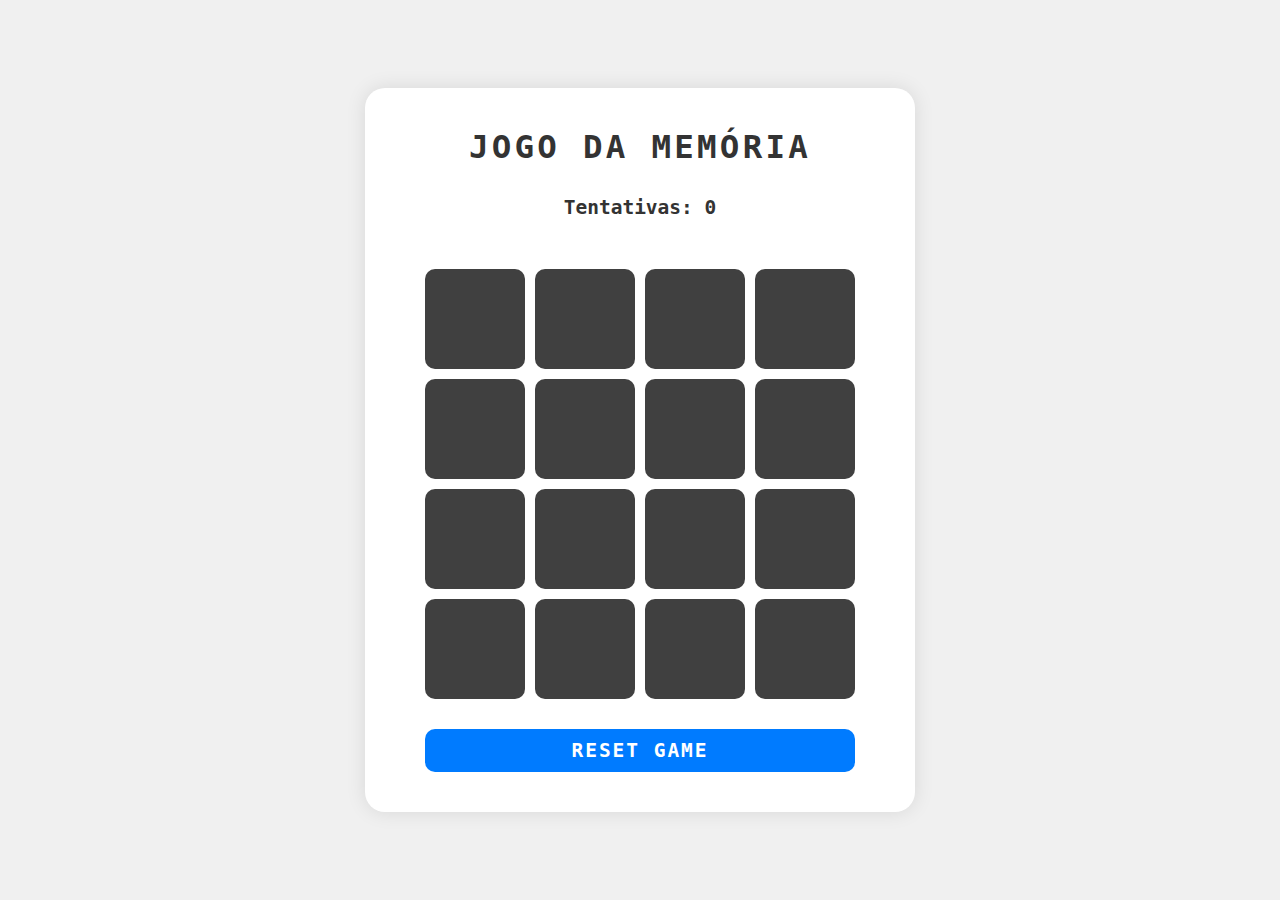
<file: index.html>
<!DOCTYPE html>
<html lang="pt-br">
<head>
    <meta charset="UTF-8">
    <meta name="viewport" content="width=device-width, initial-scale=1.0">
    <title>Jogo da Memória</title>
    <link rel="stylesheet" href="./src/scripts/main.css" class="rel">
    <link rel="stylesheet" href="./src/scripts/styles.css" class="rel">


</head>
<body>
    <div class="conteiner">
        <h2>Jogo da Memória</h2>
        <div id="attempts">Tentativas: 0</div>
        <div class="game"></div>
        <button class="reset" onclick="window.location.reload()">Reset Game</button>
    </div>

    <script src="./src/scripts/enguine.js" defer></script>
</body>
</html>
</file>
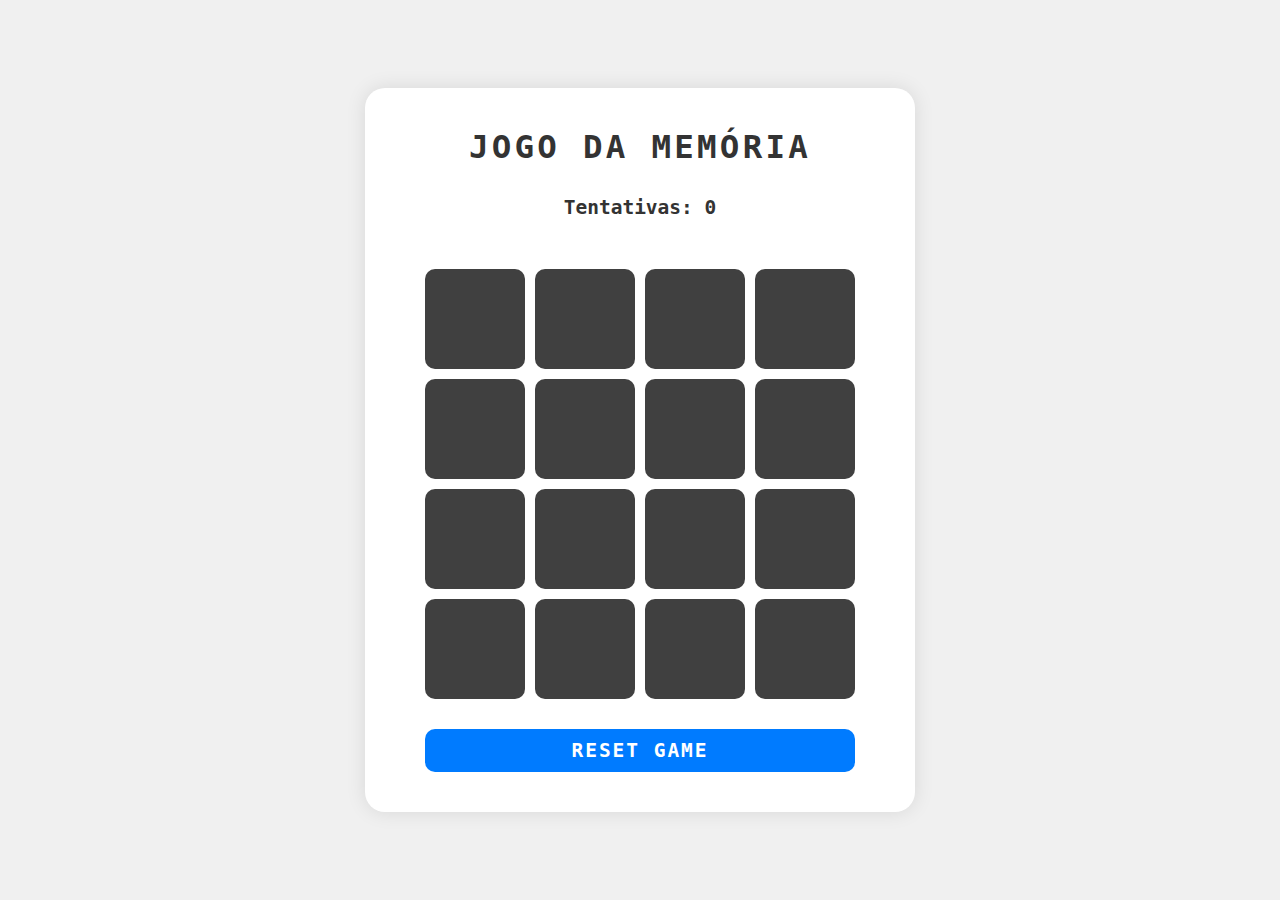
<file: PROJETOS/PROJETO-JOGO-DA-MEMORIA/index.html>
<!DOCTYPE html>
<html lang="pt-br">
<head>
    <meta charset="UTF-8">
    <meta name="viewport" content="width=device-width, initial-scale=1.0">
    <title>Jogo da Memória</title>
    <link rel="stylesheet" href="./src/scripts/main.css" class="rel">
    <link rel="stylesheet" href="./src/scripts/styles.css" class="rel">


</head>
<body>
    <div class="conteiner">
        <h2>Jogo da Memória</h2>
        <div id="attempts">Tentativas: 0</div>
        <div class="game"></div>
        <button class="reset" onclick="window.location.reload()">Reset Game</button>
    </div>

    <script src="./src/scripts/enguine.js" defer></script>
</body>
</html>
</file>
<file: src/scripts/main.css>
body {
    font-family: 'Poppins', sans-serif;
    display: flex;
    justify-content: center;
    align-items: center;
    min-height: 100vh;
    background: #f0f0f0;
    user-select: none;
}

.conteiner {
    position: relative;
    display: flex;
    flex-direction: column;
    justify-content: center;
    align-items: center;
    gap: 30px;
    background: white;
    border-radius: 20px;
    box-shadow: 0 0 20px rgba(0, 0, 0, 0.1);
    padding: 40px 60px;
}

h2 {
    font-size: 2.5rem;
    color: #333;
    text-transform: uppercase;
    letter-spacing: 0.1em;
}

.reset {
    padding: 10px 20px;
    width: 100%;
    color: #fff;
    background-color: #007BFF;
    border: none;
    font-size: 1.5em;
    letter-spacing: 0.1em;
    text-transform: uppercase;
    cursor: pointer;
    font-weight: 600;
    border-radius: 10px;
    transition: background-color 0.3s;
}

.reset:hover {
    background-color: #0056b3;
}
#attempts { font-size: 1.5em; 
    color: #333; 
    font-weight: bold; 
    margin-bottom: 20px;}

.game {
    width: 430px;
    height: 430px;
    display: flex;
    flex-wrap: wrap;
    gap: 10px;
    transform-style: preserve-3d;
    perspective: 500px;
}

.item {
    position: relative;
    width: 100px;
    height: 100px;
    display: flex;
    align-items: center;
    justify-content: center;
    background-color: #ffffff;
    font-size: 2em;
    transform: rotateY(180deg);
    transition: transform 0.6s, box-shadow 0.3s;
    border-radius: 10px;
}

.item::after {
    content: "";
    position: absolute;
    inset: 0;
    background: #404040;
    transition: transform 0.6s;
    transform: rotateY(0deg);
    backface-visibility: hidden;
    border-radius: 10px;
}

.item.boxOpen {
    transform: rotateY(0deg);
}

.boxOpen::after, .matched::after {
    transform: rotateY(180deg);
}

.matched {
    box-shadow: 0 0 10px #00ff00;
}

.item:hover {
    cursor: pointer;
    box-shadow: 0 0 10px rgba(0, 0, 0, 0.2);
}
@keyframes flipOpen {
    0% {
        transform: rotateY(180deg);
    }
    100% {
        transform: rotateY(0deg);
    }
}

@keyframes flipClose {
    0% {
        transform: rotateY(0deg);
    }
    100% {
        transform: rotateY(180deg);
    }
}

.item.boxOpen {
    animation: flipOpen 0.5s;
}

.item:not(.boxOpen):not(.matched) {
    animation: flipClose 0.5s;
}
</file>
<file: src/scripts/styles.css>
*{
    margin: 0;
    padding: 0;
    outline: none;
    box-sizing: border-box;
    font-family: monospace;
}
</file>
<file: PROJETOS/PROJETO-JOGO-DA-MEMORIA/src/scripts/main.css>
body {
    font-family: 'Poppins', sans-serif;
    display: flex;
    justify-content: center;
    align-items: center;
    min-height: 100vh;
    background: #f0f0f0;
    user-select: none;
}

.conteiner {
    position: relative;
    display: flex;
    flex-direction: column;
    justify-content: center;
    align-items: center;
    gap: 30px;
    background: white;
    border-radius: 20px;
    box-shadow: 0 0 20px rgba(0, 0, 0, 0.1);
    padding: 40px 60px;
}

h2 {
    font-size: 2.5rem;
    color: #333;
    text-transform: uppercase;
    letter-spacing: 0.1em;
}

.reset {
    padding: 10px 20px;
    width: 100%;
    color: #fff;
    background-color: #007BFF;
    border: none;
    font-size: 1.5em;
    letter-spacing: 0.1em;
    text-transform: uppercase;
    cursor: pointer;
    font-weight: 600;
    border-radius: 10px;
    transition: background-color 0.3s;
}

.reset:hover {
    background-color: #0056b3;
}
#attempts { font-size: 1.5em; 
    color: #333; 
    font-weight: bold; 
    margin-bottom: 20px;}

.game {
    width: 430px;
    height: 430px;
    display: flex;
    flex-wrap: wrap;
    gap: 10px;
    transform-style: preserve-3d;
    perspective: 500px;
}

.item {
    position: relative;
    width: 100px;
    height: 100px;
    display: flex;
    align-items: center;
    justify-content: center;
    background-color: #ffffff;
    font-size: 2em;
    transform: rotateY(180deg);
    transition: transform 0.6s, box-shadow 0.3s;
    border-radius: 10px;
}

.item::after {
    content: "";
    position: absolute;
    inset: 0;
    background: #404040;
    transition: transform 0.6s;
    transform: rotateY(0deg);
    backface-visibility: hidden;
    border-radius: 10px;
}

.item.boxOpen {
    transform: rotateY(0deg);
}

.boxOpen::after, .matched::after {
    transform: rotateY(180deg);
}

.matched {
    box-shadow: 0 0 10px #00ff00;
}

.item:hover {
    cursor: pointer;
    box-shadow: 0 0 10px rgba(0, 0, 0, 0.2);
}
@keyframes flipOpen {
    0% {
        transform: rotateY(180deg);
    }
    100% {
        transform: rotateY(0deg);
    }
}

@keyframes flipClose {
    0% {
        transform: rotateY(0deg);
    }
    100% {
        transform: rotateY(180deg);
    }
}

.item.boxOpen {
    animation: flipOpen 0.5s;
}

.item:not(.boxOpen):not(.matched) {
    animation: flipClose 0.5s;
}
</file>
<file: PROJETOS/PROJETO-JOGO-DA-MEMORIA/src/scripts/styles.css>
*{
    margin: 0;
    padding: 0;
    outline: none;
    box-sizing: border-box;
    font-family: monospace;
}
</file>
